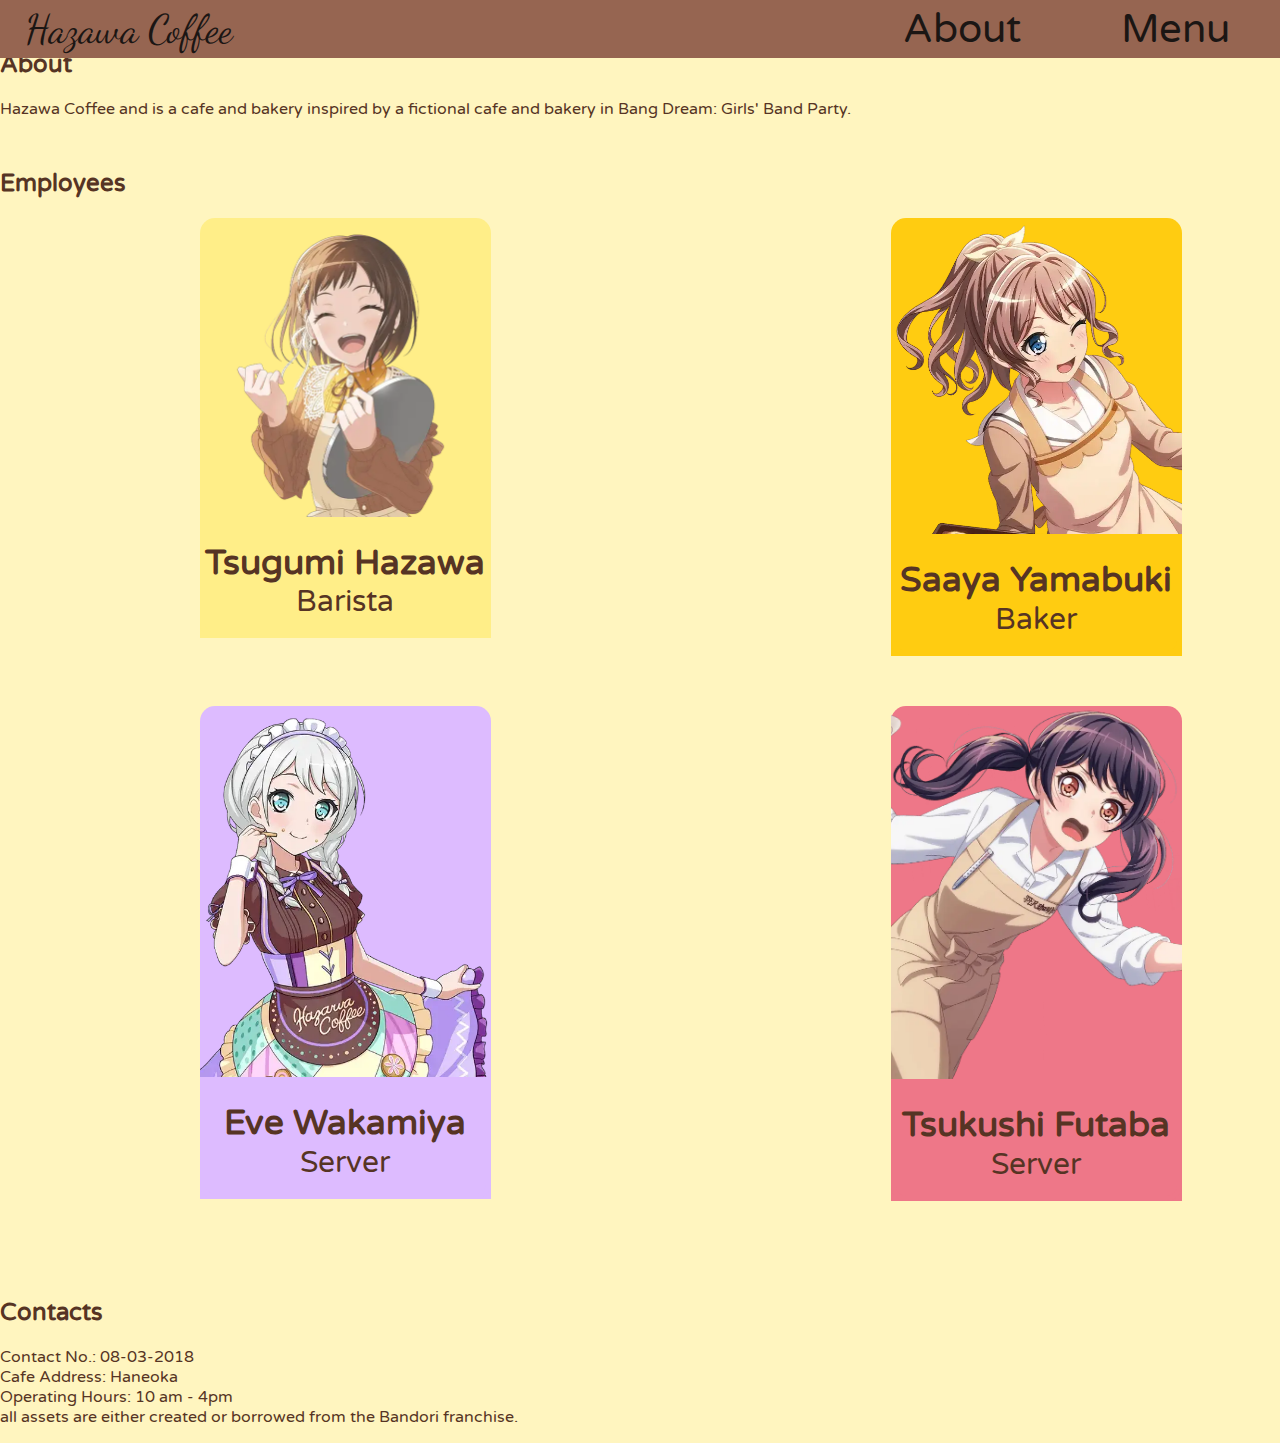
<file: about.html>
<!DOCTYPE html>
<html lang="en">
    <head>
    	<link rel="preconnect" href="https://fonts.googleapis.com">
    	<link rel="preconnect" href="https://fonts.gstatic.com" crossorigin>
    	<link href="https://fonts.googleapis.com/css2?family=Dancing+Script:wght@700&display=swap" rel="stylesheet">
    	<link href="https://fonts.googleapis.com/css2?family=Nanum+Pen+Script&family=Varela+Round&display=swap" rel="stylesheet">
    	<meta charset="UTF-8">
    		<title> about </title>
            <link href="stylesheet.css" rel="stylesheet"> 
    </head>
    <body>
        <header class="navi">
            <nav>
                <ul>
                    <li class="title"><a class="active" href="index.html"> Hazawa Coffee </a></li>
                    <li><a href="menu.html"> Menu </a></li>
                    <li><a href="about.html">About</a></li>
                </ul>
            </nav> 
        </header>
        <div>
        <header class="about">
            <h2> About </h2>
            <p> Hazawa Coffee and is a cafe and bakery inspired by a fictional cafe and bakery in Bang Dream: Girls' Band Party.
            </p> 
        </header>
        <div class="emp">
        <h2>Employees</h2>
           <section class="tsugu">
                <img src="tsugu-about.webp" alt="tsugu" class="pic-tsugu">
                    <div class="tsugu-t">
                        <h3> Tsugumi Hazawa </h3>
                        <p> Barista </p> 
                    </div>
            </section>
            <section class="saaya">
                <img src="saaya-about.webp" alt="saaya" class="pic-saya">
                <div class="saaya-t">
                    <h3> Saaya Yamabuki </h3> 
                    <p> Baker </p>
                </div>
            </section>
            <section class="eve">
                <img src="eve-about.webp" alt="eve" class="pic-eve">
                <div class="eve-t">
                    <h3> Eve Wakamiya </h3> 
                    <p> Server </p>
                </div>
            </section>
            <section class="tsukushi">
                <img src="tsukushi-about.webp" alt="tsukushi" class="pic-tsukushi">
                <div class="tsukushi-t">
                    <h3> Tsukushi Futaba </h3> 
                    <p> Server </p>
                </div>
            </section>
        </div>
            <footer>
                <h2> Contacts </h2>
                <p> Contact No.: 08-03-2018 <br/>
                    Cafe Address: Haneoka <br/>
                    Operating Hours: 10 am - 4pm <br/>
                    all assets are either created or borrowed from the Bandori franchise.
                </p> 
            </footer>
        </div>
    </body>
</html>
</file>
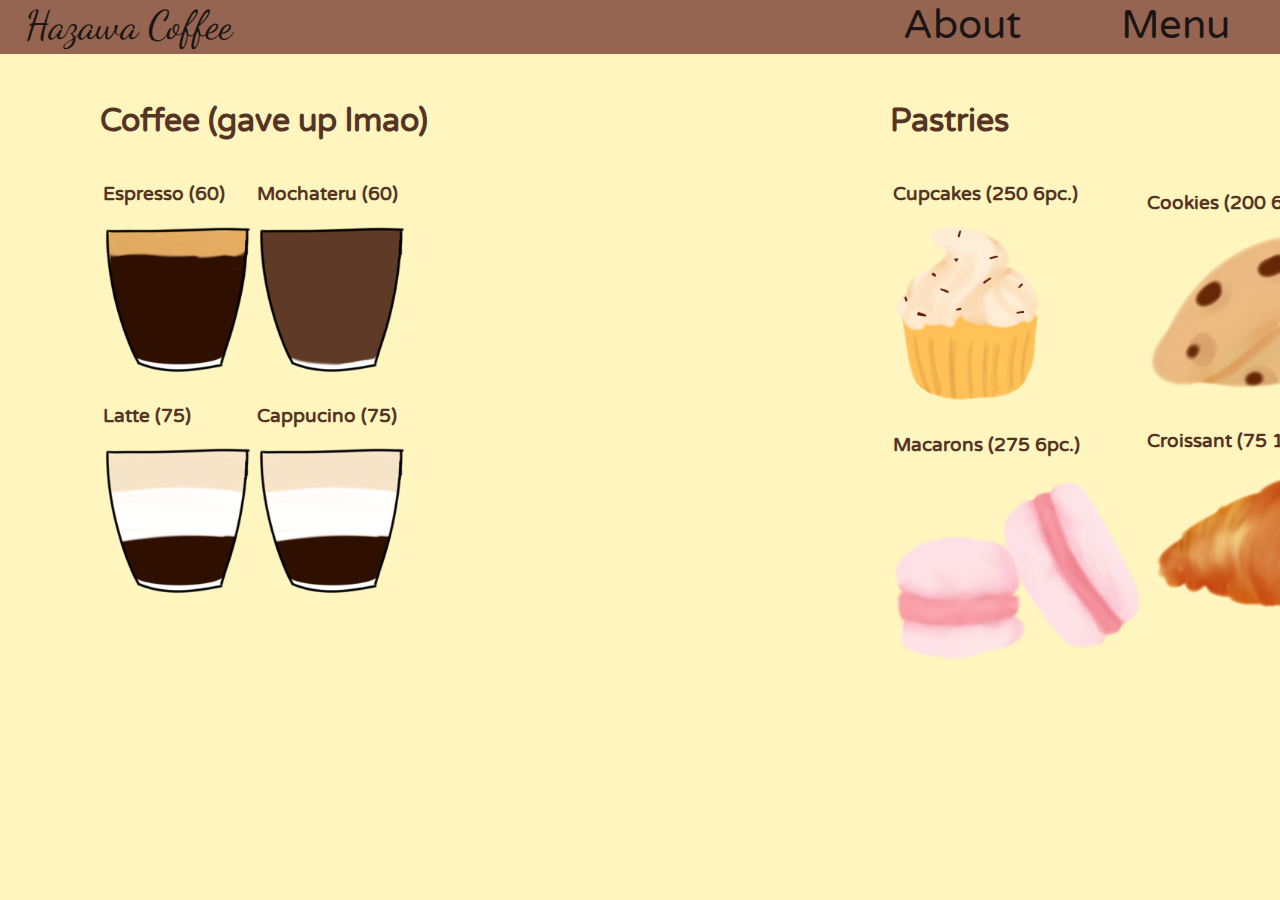
<file: menu.html>
<!DOCTYPE html>
    <html lang="en">
    <head>
    <link rel="preconnect" href="https://fonts.googleapis.com">
    <link rel="preconnect" href="https://fonts.gstatic.com" crossorigin>
    <link href="https://fonts.googleapis.com/css2?family=Dancing+Script:wght@700&display=swap" rel="stylesheet">
    <link href="https://fonts.googleapis.com/css2?family=Nanum+Pen+Script&family=Varela+Round&display=swap" rel="stylesheet">
    <meta charset="UTF-8">
    	<title> menu </title>
    	<link href="stylesheet.css" rel="stylesheet"> 
    </head>
    <body>
        <header class="b">
            <nav>
                <ul>
                    <li class="title"><a class="active" href="index.html"> Hazawa Coffee </a></li>
                    <li><a href="menu.html"> Menu </a></li>
                    <li><a href="about.html">About</a></li>
                </ul>
            </nav> 
        </header>
        <h1> Coffee and Pastries </h1>
        <section class="coffee"> 
        <h1> Coffee (gave up lmao) </h1>
        <table>
        <tr>
        <td>    
            <h3> Espresso (60) </h3>
            <img src="espresso.png" alt="es" width="150">
        </td>
        <td>
        	<h3> Mochateru (60) </h3>
        	<img src="moca.png" alt="moca" width="150">
        </td>
        </tr>
        <tr>
        <td>
            <h3> Latte (75) </h3>
            <img src="latte.png" alt="late" width="150">
        </td>
        <td>    
            <h3> Cappucino (75) </h3>
            <img src="latte.png" alt="cap" width="150">
        </td>
        </tr>
        </table>
        </section>
        <section class="pastries"> 
            <h1> Pastries </h1>
            <table>
            <tr>
            <td>
            	<h3> Cupcakes (250 6pc.) </h3>
            	<img src="cupcake.png" alt="cup" width="150">
            </td>
            <td>
            	<h3> Cookies (200 6pc.) </h3>
            	<img src="cookie.png" alt="cookie" width="250">
            </td>
            </tr>
            <tr>
            <td>
            	<h3> Macarons (275 6pc.) </h3>
            	<img src="macaron.png" alt="macaron" width="250">
            </td>
            <td>
            	<h3> Croissant (75 1pc.) </h3>
            	<img src="croissant.png" alt="croissant" width="250">
            </td>
            </tr>
            </table>
        </section>
    </body>
</html>
</file>
<file: stylesheet.css>
body {
                width: 1500px;
                background-color: #fff5bf;
                font-family:'Varela Round';
                margin: 0;
                color: #563424;
            }
            .navi {
                background-color: #966551;
                margin-top: -50px;
                padding: 0px;
                position: fixed;
                width: 100%;
            }
            .a {
                background-color: #966551;
                margin-top: 0px;
                padding: 0px;
                position: fixed;
                width: 100%;
            }
            .b {
            background-color: #966551;
            margin-top: -25px;
            padding: 0px;
            position: fixed;
            width: 100%;
            }
            ul {
                list-style-type: none;
                margin: 0;
                padding: 0px;
                text-align: right;
                overflow: hidden;
                }
            li{
                float: right;
                margin: 5px;
            }
            li a {
                text-decoration: none;
                color: rgb(27, 22, 20);
            	text-align: right;
                padding: 0px 45px;
                font-size: 40px;
                display: inline;
            }
            .title {
                float: left;
                margin-left: -20px;
                font-size: 40px;
                font-family: 'Dancing Script', cursive;
            }
            .pic-tsugu {
                width: 290.95px;
            }
            .tsugu {
                margin-left: 200px;
                float: left;
                background-color: #FFEE88;
                border-top-left-radius: 15px;
                border-top-right-radius: 15px;
            }
            .tsugu-t {
                font-size: 30px;
                text-align: center;
                position: static;
                line-height: 0.1;
                background-color: #FFEE88;
                border: solid 5px #FFEE88;
                border-bottom-left-radius: 15px;
                border-bottom-right-radius: 15px;
            }
            .pic-saya {
                width:290.95px;     
            }
            .saaya {
                margin-left: 400px;
                margin-bottom: 50px;
                float: left;
                background-color: #FFCC11;
                border-top-left-radius: 15px;
                border-top-right-radius: 15px;
            }
            .saaya-t{
                font-size: 30px;
                text-align: center;
                position: static;
                line-height: 0.1;
                background-color: #FFCC11;
                border: solid 5px #FFCC11;
                border-bottom-left-radius: 15px;
                border-bottom-right-radius: 15px;
            }
            .pic-eve {
                width: 290.95px;     
            }
            .eve {
                margin-left: 200px;
                float: left;
                background-color: #DDBBFF;
                border-top-left-radius: 15px;
                border-top-right-radius: 15px;
            }
            .eve-t{
                font-size: 30px;
                text-align: center;
                position: static;
                line-height: 0.1;
                background-color: #DDBBFF;
                border: solid 5px #DDBBFF;
                border-bottom-left-radius: 15px;
                border-bottom-right-radius: 15px;
            }
            .pic-tsukushi {
                width: 290.95px;     
            }
            .tsukushi {
                margin-left: 400px;
                float: left;
                background-color: #EE7788;
                border-top-left-radius: 15px;
                border-top-right-radius: 15px;
            }
            .tsukushi-t{
                font-size: 30px;
                text-align: center;
                position: static;
                line-height: 0.1;
                background-color: #EE7788;
                border: solid 5px #EE7788;
                border-bottom-left-radius: 15px;
                border-bottom-right-radius: 15px;
            }
            footer {
                position: static;
                margin-top: 1100px;
            }
            .about {
                position: static;
                margin-top: 50px;
            }
            .emp {
                position: static;
                margin-top: 50px;
            }
            video {
                margin-top: 75px;
                margin-left: 500px;
            }
            .pastries {
            	float: right;
            	position: static;
            	margin-right: 100px;
            }
            .coffee {
            	float: left;
            	position: static;
            	margin-left: 100px;
            }
</file>
